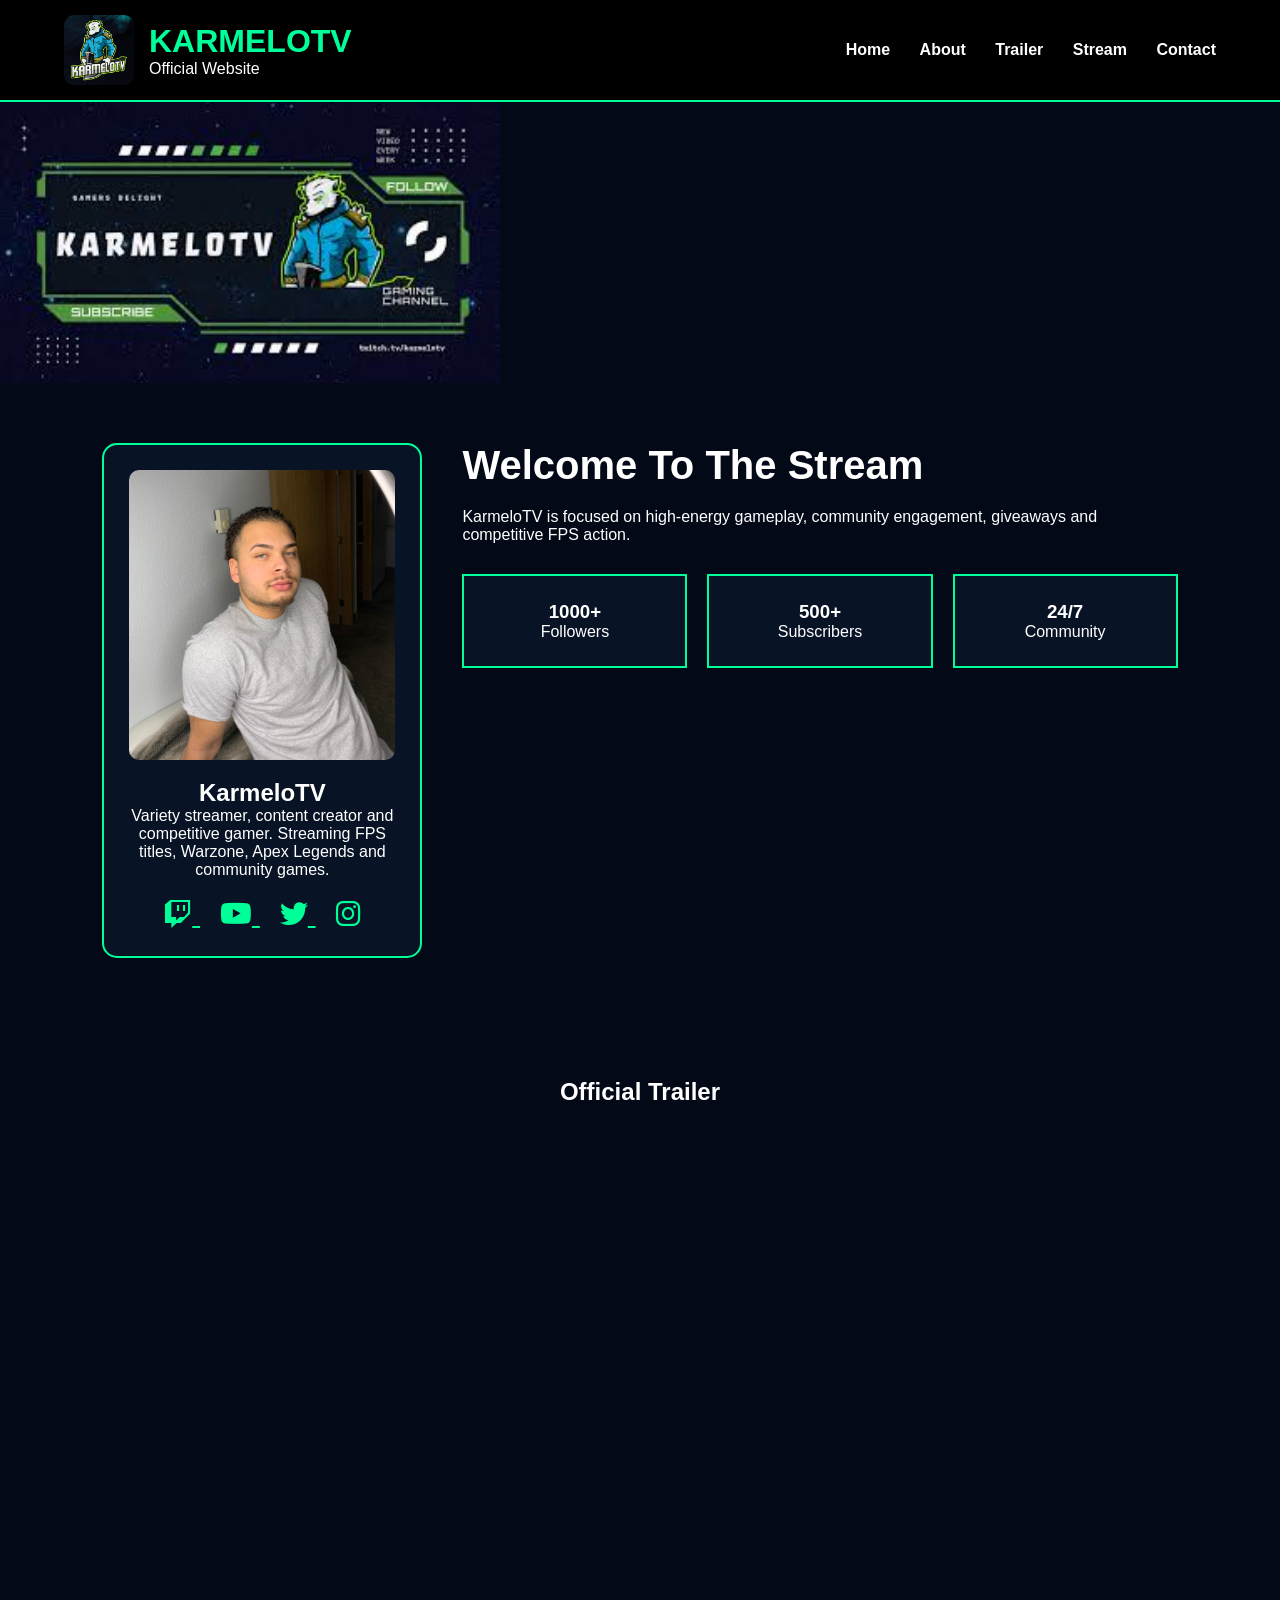
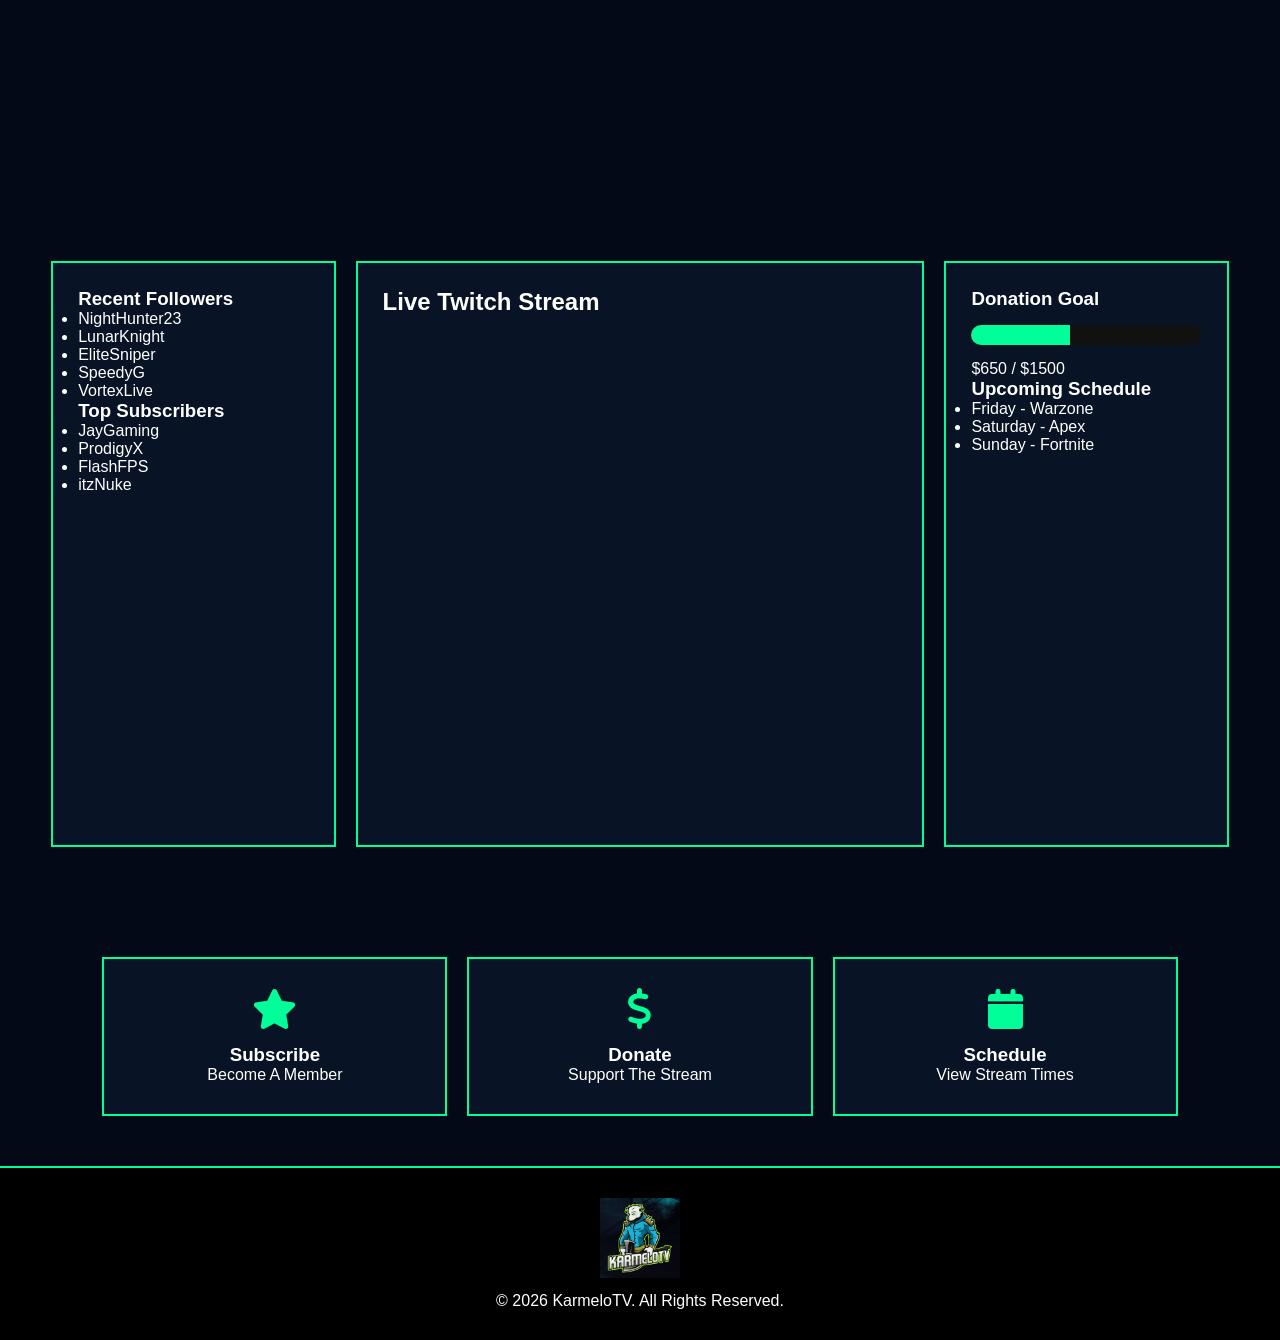
<file: index.html>
<!DOCTYPE html>
<html lang="en">
<head>
<meta charset="UTF-8">
<meta name="viewport" content="width=device-width, initial-scale=1.0">
<title>KarmeloTV Official Website</title>

<link rel="stylesheet" href="./css/style.css">

<link rel="stylesheet"
href="https://cdnjs.cloudflare.com/ajax/libs/font-awesome/6.5.1/css/all.min.css">
</head>

<body>

<header>
    <div class="logo-section">
        <img src="./img/Karmelotv.jpg" alt="KarmeloTV Logo">
        <div>
            <h1>KARMELOTV</h1>
            <p>Official Website</p>
        </div>
    </div>

    <nav>
        <a href="#">Home</a>
        <a href="#about">About</a>
        <a href="#trailer">Trailer</a>
        <a href="#stream">Stream</a>
        <a href="./html/contact.html">Contact</a>
    </nav>
</header>

<section class="hero">
    <img src="./img/Karmelotvbanner.jpg" alt="Banner">
</section>

<section id="about" class="about-section">

    <div class="profile-card">
        <img src="./img/Kamil.png" alt="KarmeloTV">

        <h2>KarmeloTV</h2>

        <p>
            Variety streamer, content creator and competitive gamer.
            Streaming FPS titles, Warzone, Apex Legends and community games.
        </p>

        <div class="socials">

            <a href="https://www.twitch.tv/karmelotv">
                <i class="fab fa-twitch"></i>
            </a>

            <a href="#">
                <i class="fab fa-youtube"></i>
            </a>

            <a href="#">
                <i class="fab fa-twitter"></i>
            </a>

            <a href="#">
                <i class="fab fa-instagram"></i>
            </a>

        </div>

    </div>

    <div class="about-text">
        <h2>Welcome To The Stream</h2>

        <p>
            KarmeloTV is focused on high-energy gameplay,
            community engagement, giveaways and competitive FPS action.
        </p>

        <div class="stats">

            <div class="stat-box">
                <h3>1000+</h3>
                <p>Followers</p>
            </div>

            <div class="stat-box">
                <h3>500+</h3>
                <p>Subscribers</p>
            </div>

            <div class="stat-box">
                <h3>24/7</h3>
                <p>Community</p>
            </div>

        </div>
    </div>

</section>

<section id="trailer" class="video-section">

    <h2>Official Trailer</h2>

    <div class="video-container">
        <iframe
            src="https://www.youtube.com/embed/55pciRPjCgw"
            allowfullscreen>
        </iframe>
    </div>

</section>

<section id="stream" class="stream-section">

    <div class="left-sidebar">

        <h3>Recent Followers</h3>

        <ul>
            <li>NightHunter23</li>
            <li>LunarKnight</li>
            <li>EliteSniper</li>
            <li>SpeedyG</li>
            <li>VortexLive</li>
        </ul>

        <h3>Top Subscribers</h3>

        <ul>
            <li>JayGaming</li>
            <li>ProdigyX</li>
            <li>FlashFPS</li>
            <li>itzNuke</li>
        </ul>

    </div>

    <div class="stream-player">

        <h2>Live Twitch Stream</h2>

        <iframe
            src="https://player.twitch.tv/?channel=karmelotv&parent=karmelotv.com"
            allowfullscreen>
        </iframe>

    </div>

    <div class="right-sidebar">

        <h3>Donation Goal</h3>

        <div class="progress">
            <div class="progress-fill"></div>
        </div>

        <p>$650 / $1500</p>

        <h3>Upcoming Schedule</h3>

        <ul>
            <li>Friday - Warzone</li>
            <li>Saturday - Apex</li>
            <li>Sunday - Fortnite</li>
        </ul>

    </div>

</section>

<section class="cta-section">

    <div class="cta-card">
        <i class="fas fa-star"></i>
        <h3>Subscribe</h3>
        <p>Become A Member</p>
    </div>

    <div class="cta-card">
        <i class="fas fa-dollar-sign"></i>
        <h3>Donate</h3>
        <p>Support The Stream</p>
    </div>

    <div class="cta-card">
        <i class="fas fa-calendar"></i>
        <h3>Schedule</h3>
        <p>View Stream Times</p>
    </div>

</section>

<footer>

    <img src="./img/Karmelotv.jpg" alt="KarmeloTV Logo">

    <p>© 2026 KarmeloTV. All Rights Reserved.</p>

</footer>

</body>
</html>
</file>
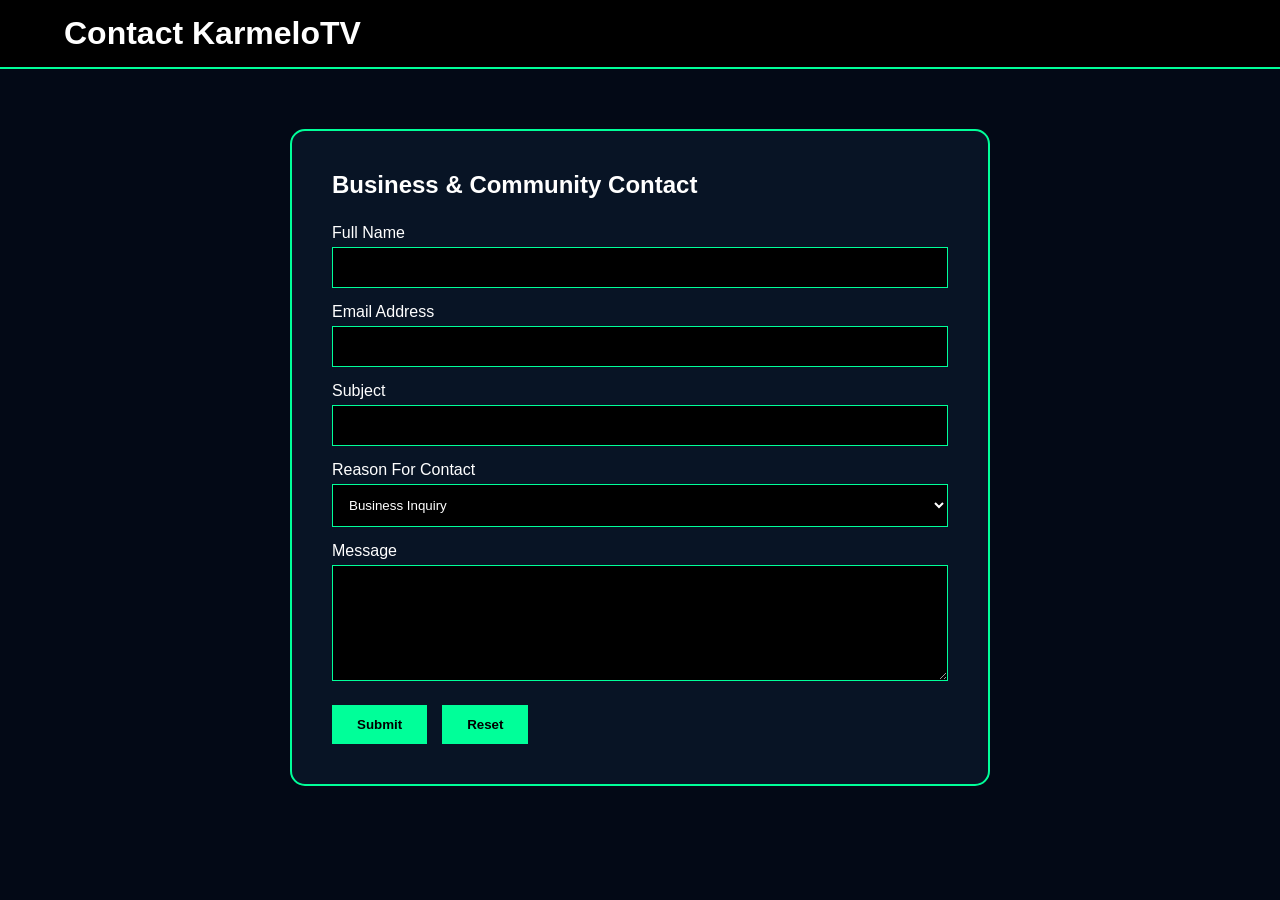
<file: html/contact.html>
<!DOCTYPE html>
<html lang="en">
<head>
<meta charset="UTF-8">
<meta name="viewport" content="width=device-width, initial-scale=1.0">
<title>Contact KarmeloTV</title>

<link rel="stylesheet" href="../css/style.css">
</head>

<body>

<header>
    <h1>Contact KarmeloTV</h1>
</header>

<section class="form-section">

<form>

    <h2>Business & Community Contact</h2>

    <label>Full Name</label>
    <input type="text" required>

    <label>Email Address</label>
    <input type="email" required>

    <label>Subject</label>
    <input type="text">

    <label>Reason For Contact</label>
    <select>
        <option>Business Inquiry</option>
        <option>Sponsorship</option>
        <option>Collaboration</option>
        <option>General Question</option>
    </select>

    <label>Message</label>
    <textarea rows="6"></textarea>

    <div class="buttons">
        <button type="submit">Submit</button>
        <button type="reset">Reset</button>
    </div>

</form>

</section>

</body>
</html>
</file>
<file: css/style.css>
*{
margin:0;
padding:0;
box-sizing:border-box;
font-family:Arial, sans-serif;
}

body{
background:#030916;
color:white;
}

header{
position:sticky;
top:0;
z-index:1000;

display:flex;
justify-content:space-between;
align-items:center;

padding:15px 5%;
background:#000;
border-bottom:2px solid #00ff99;
}

.logo-section{
display:flex;
align-items:center;
gap:15px;
}

.logo-section img{
width:70px;
border-radius:10px;
}

.logo-section h1{
color:#00ff99;
}

nav a{
color:white;
text-decoration:none;
margin-left:25px;
font-weight:bold;
transition:.3s;
}

nav a:hover{
color:#00ff99;
}

.hero img{
width: 500px;
display:block;
}

.about-section{
padding:60px 8%;
display:flex;
gap:40px;
flex-wrap:wrap;
}

.profile-card{
background:#081425;
padding:25px;
width:320px;
border:2px solid #00ff99;
border-radius:15px;
text-align:center;
}

.profile-card img{
width:100%;
border-radius:10px;
margin-bottom:15px;
}

.socials{
margin-top:20px;
}

.socials a{
color:#00ff99;
font-size:28px;
margin:0 10px;
}

.about-text{
flex:1;
}

.about-text h2{
font-size:40px;
margin-bottom:20px;
}

.stats{
display:flex;
gap:20px;
margin-top:30px;
flex-wrap:wrap;
}

.stat-box{
background:#081425;
padding:25px;
flex:1;
min-width:150px;
text-align:center;
border:2px solid #00ff99;
}

.video-section{
padding:60px 8%;
text-align:center;
}

.video-section h2{
margin-bottom:30px;
}

.video-container{
position:relative;
width:100%;
max-width:1100px;
margin:auto;
padding-bottom:56.25%;
height:0;
overflow:hidden;
}

.video-container iframe{
position:absolute;
top:0;
left:0;
width:100%;
height:100%;
border:none;
}

.stream-section{
padding:60px 4%;
display:grid;
grid-template-columns:1fr 2fr 1fr;
gap:20px;
}

.left-sidebar,
.right-sidebar{
background:#081425;
padding:25px;
border:2px solid #00ff99;
}

.stream-player{
background:#081425;
padding:25px;
border:2px solid #00ff99;
}

.stream-player iframe{
width:100%;
height:500px;
border:none;
}

.progress{
height:20px;
background:#111;
border-radius:20px;
overflow:hidden;
margin:15px 0;
}

.progress-fill{
width:43%;
height:100%;
background:#00ff99;
}

.cta-section{
padding:50px 8%;
display:grid;
grid-template-columns:repeat(3,1fr);
gap:20px;
}

.cta-card{
background:#081425;
padding:30px;
text-align:center;
border:2px solid #00ff99;
transition:.3s;
}

.cta-card:hover{
transform:translateY(-8px);
}

.cta-card i{
font-size:40px;
color:#00ff99;
margin-bottom:15px;
}

footer{
padding:30px;
text-align:center;
background:black;
border-top:2px solid #00ff99;
}

footer img{
width:80px;
margin-bottom:10px;
}

.form-section{
padding:60px 10%;
}

form{
background:#081425;
max-width:700px;
margin:auto;
padding:40px;
border-radius:15px;
border:2px solid #00ff99;
}

form h2{
margin-bottom:25px;
}

form label{
display:block;
margin-top:15px;
margin-bottom:5px;
}

form input,
form select,
form textarea{
width:100%;
padding:12px;
background:#000;
color:white;
border:1px solid #00ff99;
}

.buttons{
margin-top:20px;
display:flex;
gap:15px;
}

button{
padding:12px 25px;
border:none;
background:#00ff99;
font-weight:bold;
cursor:pointer;
}

@media(max-width:1000px){

.stream-section{
grid-template-columns:1fr;
}

.cta-section{
grid-template-columns:1fr;
}

.about-section{
flex-direction:column;
}

header{
flex-direction:column;
gap:15px;
}

nav{
display:flex;
flex-wrap:wrap;
justify-content:center;
}
}
</file>
